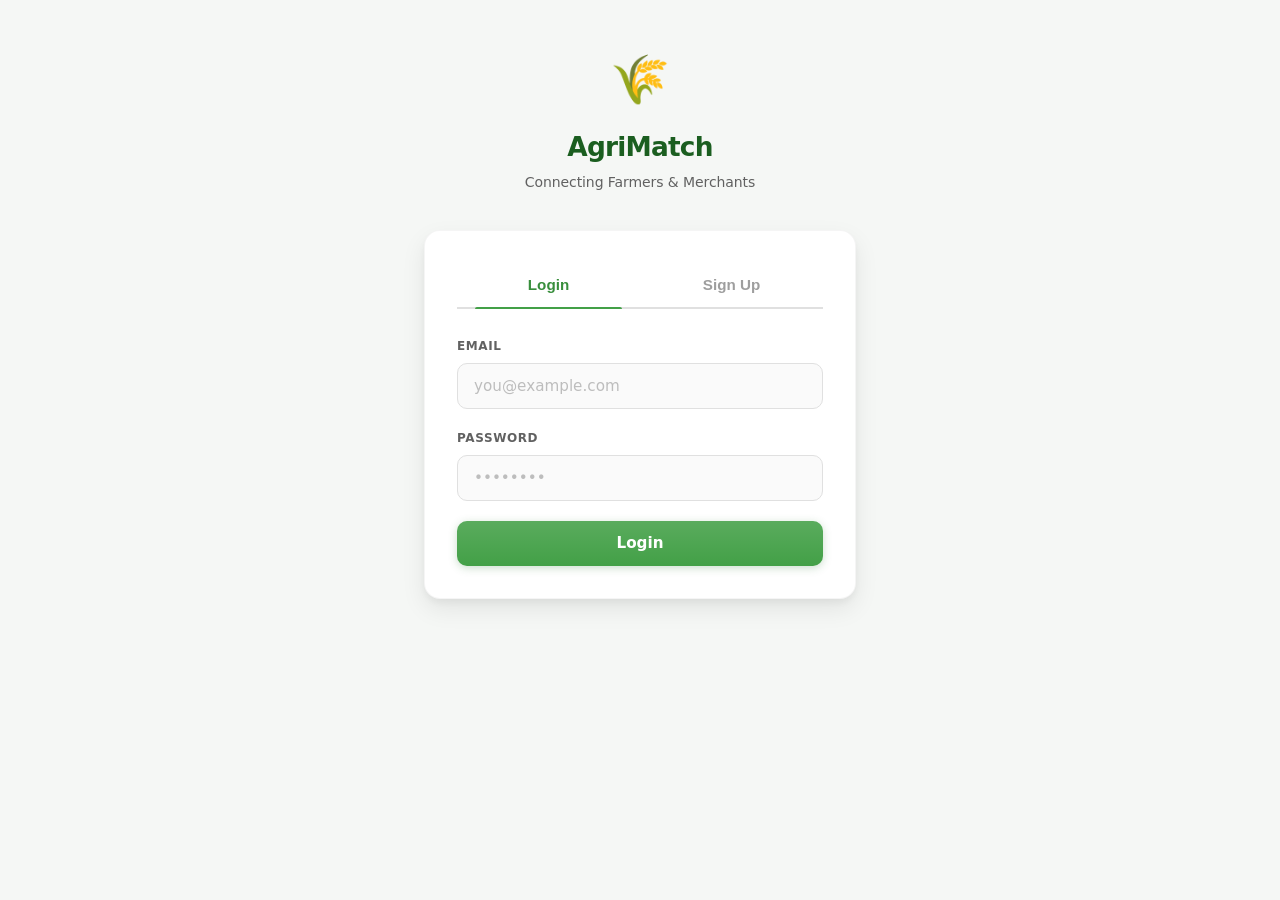
<file: frontend-legacy/index.html>
<!DOCTYPE html>
<html lang="en">
<head>
  <meta charset="UTF-8" />
  <meta name="viewport" content="width=device-width, initial-scale=1.0" />
  <title>AgriMatch — Login</title>
  <link rel="stylesheet" href="css/styles.css" />
</head>
<body>

  <div class="page-wrap">

    <!-- Brand -->
    <header class="brand">
      <div class="brand__icon">🌾</div>
      <h1 class="brand__title">AgriMatch</h1>
      <p class="brand__sub">Connecting Farmers &amp; Merchants</p>
    </header>

    <div class="card">

      <!-- Tabs -->
      <div class="tabs">
        <button class="tabs__btn tabs__btn--active" id="tab-login" type="button">Login</button>
        <button class="tabs__btn" id="tab-signup" type="button">Sign Up</button>
      </div>

      <!-- ═══ Login Form ═══ -->
      <form class="form" id="form-login" novalidate>
        <div class="fg">
          <label class="fg__label" for="login-email">Email</label>
          <input class="fg__input" type="email" id="login-email"
                 placeholder="you@example.com" autocomplete="email" required />
        </div>
        <div class="fg">
          <label class="fg__label" for="login-password">Password</label>
          <input class="fg__input" type="password" id="login-password"
                 placeholder="••••••••" autocomplete="current-password" required />
        </div>
        <div class="msg" id="msg-login"></div>
        <button class="btn btn--green btn--block" type="submit">Login</button>
      </form>

      <!-- ═══ Signup Form ═══ -->
      <form class="form form--hidden" id="form-signup" novalidate>
        <div class="fg">
          <label class="fg__label" for="signup-name">Full Name</label>
          <input class="fg__input" type="text" id="signup-name"
                 placeholder="John Doe" autocomplete="name" required />
        </div>
        <div class="fg">
          <label class="fg__label" for="signup-email">Email</label>
          <input class="fg__input" type="email" id="signup-email"
                 placeholder="you@example.com" autocomplete="email" required />
        </div>
        <div class="fg">
          <label class="fg__label" for="signup-password">Password</label>
          <input class="fg__input" type="password" id="signup-password"
                 placeholder="Min. 6 characters" autocomplete="new-password" required />
        </div>

        <!-- Role selector -->
        <div class="fg">
          <span class="fg__label">I am a…</span>
          <div class="role-sel">
            <div class="role-sel__opt">
              <input class="role-sel__radio" type="radio" name="role" id="role-farmer" value="farmer" />
              <label class="role-sel__label" for="role-farmer">
                <span class="role-sel__icon">🧑‍🌾</span> Farmer
              </label>
            </div>
            <div class="role-sel__opt">
              <input class="role-sel__radio" type="radio" name="role" id="role-merchant" value="merchant" />
              <label class="role-sel__label" for="role-merchant">
                <span class="role-sel__icon">🏪</span> Merchant
              </label>
            </div>
          </div>
        </div>

        <div class="msg" id="msg-signup"></div>
        <button class="btn btn--green btn--block" type="submit">Create Account</button>
      </form>

    </div>
  </div>

  <!-- Scripts: utils must load before auth -->
  <script src="js/utils.js"></script>
  <script src="js/auth.js"></script>
</body>
</html>
</file>
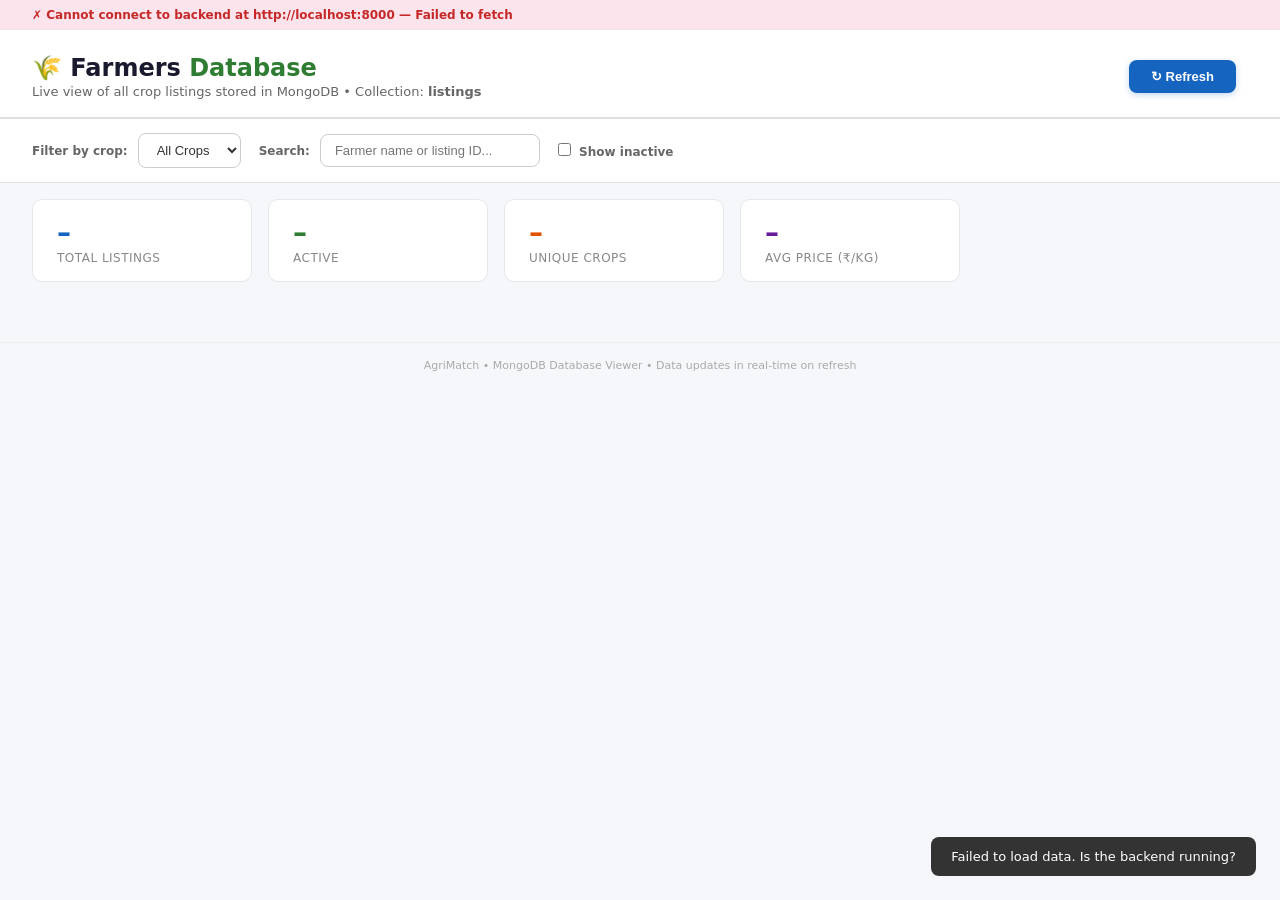
<file: backend/farmers_database.html>
<!DOCTYPE html>
<html lang="en">
<head>
<meta charset="UTF-8">
<meta name="viewport" content="width=device-width, initial-scale=1.0">
<title>Farmers Database — AgriMatch</title>
<style>
*{margin:0;padding:0;box-sizing:border-box}
body{font-family:'Segoe UI',system-ui,-apple-system,sans-serif;background:#f5f7fa;color:#333}

/* ── Header ── */
.hdr{background:#fff;padding:24px 32px 18px;border-bottom:2px solid #e0e0e0;box-shadow:0 1px 4px rgba(0,0,0,.06);display:flex;align-items:center;justify-content:space-between;flex-wrap:wrap;gap:12px}
.hdr-left h1{font-size:24px;color:#1a1a2e}
.hdr-left h1 span{color:#2e7d32}
.hdr-left p{color:#666;font-size:13px;margin-top:2px}
.hdr-right{display:flex;align-items:center;gap:12px;flex-wrap:wrap}

/* ── Controls ── */
.filter-bar{display:flex;align-items:center;gap:10px;padding:14px 32px;background:#fff;border-bottom:1px solid #e0e0e0;flex-wrap:wrap}
select,input[type="text"]{padding:8px 14px;border:1px solid #ccc;border-radius:8px;font-size:13px;color:#333;background:#fff;outline:none;transition:border .2s}
select:focus,input:focus{border-color:#1565c0}
.btn{padding:9px 22px;border:none;border-radius:8px;font-weight:700;font-size:13px;cursor:pointer;transition:all .2s;display:inline-flex;align-items:center;gap:6px}
.btn-primary{background:#1565c0;color:#fff;box-shadow:0 2px 6px rgba(21,101,192,.25)}
.btn-primary:hover{background:#1256a0}
.btn-danger{background:#c62828;color:#fff}
.btn-danger:hover{background:#a01e1e}
.btn-outline{background:#fff;color:#555;border:1px solid #ccc}
.btn-outline:hover{background:#f5f5f5;border-color:#999}

/* ── Stats ── */
.stats{display:flex;gap:16px;padding:16px 32px;flex-wrap:wrap}
.stat-card{background:#fff;border:1px solid #e5e7eb;border-radius:10px;padding:16px 24px;min-width:140px;flex:1;max-width:220px}
.stat-card .num{font-size:28px;font-weight:800;color:#1565c0}
.stat-card .lbl{font-size:12px;color:#888;margin-top:2px;text-transform:uppercase;letter-spacing:.5px}
.stat-card.green .num{color:#2e7d32}
.stat-card.orange .num{color:#e65100}
.stat-card.purple .num{color:#6a1b9a}

/* ── Table ── */
.table-wrap{padding:0 32px 32px;overflow-x:auto}
table{width:100%;border-collapse:collapse;background:#fff;border-radius:10px;overflow:hidden;box-shadow:0 1px 3px rgba(0,0,0,.06);font-size:13px}
thead{background:#f0f4f8}
th{text-align:left;padding:12px 16px;color:#555;font-weight:700;font-size:12px;text-transform:uppercase;letter-spacing:.4px;border-bottom:2px solid #e0e0e0;white-space:nowrap}
td{padding:11px 16px;border-bottom:1px solid #f0f0f0;color:#444}
tr:hover{background:#f8fbff}
tr:last-child td{border-bottom:none}

/* Row states */
tr.inactive{opacity:.5;background:#fafafa}

/* ── Badges ── */
.badge{display:inline-block;padding:3px 10px;border-radius:12px;font-size:11px;font-weight:700;letter-spacing:.3px}
.badge-crop{background:#e8f5e9;color:#2e7d32}
.badge-active{background:#e3f2fd;color:#1565c0}
.badge-inactive{background:#fce4ec;color:#c62828}

/* ── Empty state ── */
.empty{text-align:center;padding:60px 20px;color:#999}
.empty h2{font-size:20px;margin-bottom:8px;color:#666}
.empty p{font-size:14px}

/* ── Loading ── */
.loading{text-align:center;padding:60px 20px;color:#1565c0;font-size:15px}
.loading .spinner{display:inline-block;width:28px;height:28px;border:3px solid #e0e0e0;border-top-color:#1565c0;border-radius:50%;animation:spin .7s linear infinite;margin-bottom:12px}
@keyframes spin{to{transform:rotate(360deg)}}

/* ── Connection banner ── */
.conn-status{padding:8px 32px;font-size:12px;font-weight:600;display:none}
.conn-status.ok{background:#e8f5e9;color:#2e7d32;display:block}
.conn-status.err{background:#fce4ec;color:#c62828;display:block}

/* ── Footer ── */
.footer{text-align:center;padding:16px;color:#aaa;font-size:11px;border-top:1px solid #eee;margin-top:12px}

/* ── Toast ── */
.toast{position:fixed;bottom:24px;right:24px;background:#333;color:#fff;padding:12px 20px;border-radius:8px;font-size:13px;opacity:0;transition:opacity .3s;z-index:1000;pointer-events:none}
.toast.show{opacity:1}

/* ── Location cell ── */
.loc-cell{display:flex;flex-direction:column;gap:2px}
.loc-name{font-weight:600;color:#1a1a2e;font-size:12px;white-space:nowrap}
.loc-coords{font-size:10px;color:#999;font-family:'Cascadia Code','Fira Code',monospace}
.loc-loading{color:#1565c0;font-size:11px;font-style:italic}
.loc-pin{margin-right:3px}

/* ── Responsive ── */
@media(max-width:768px){
  .hdr,.filter-bar,.stats,.table-wrap{padding-left:16px;padding-right:16px}
  .stats{flex-direction:column}
  .stat-card{max-width:100%}
}
</style>
</head>
<body>

<!-- ─── Connection status ─── -->
<div class="conn-status" id="connStatus"></div>

<!-- ─── Header ─── -->
<div class="hdr">
  <div class="hdr-left">
    <h1>&#127806; Farmers <span>Database</span></h1>
    <p>Live view of all crop listings stored in MongoDB &bull; Collection: <strong>listings</strong></p>
  </div>
  <div class="hdr-right">
    <button class="btn btn-primary" onclick="fetchListings()">&#x21bb; Refresh</button>
    <span style="font-size:12px;color:#999" id="lastRefresh"></span>
  </div>
</div>

<!-- ─── Filters ─── -->
<div class="filter-bar">
  <label style="font-size:12px;color:#666;font-weight:600">Filter by crop:</label>
  <select id="cropFilter" onchange="applyFilters()">
    <option value="">All Crops</option>
  </select>
  <label style="font-size:12px;color:#666;font-weight:600;margin-left:8px">Search:</label>
  <input type="text" id="searchBox" placeholder="Farmer name or listing ID..." style="width:220px" oninput="applyFilters()">
  <label style="font-size:12px;color:#666;font-weight:600;margin-left:8px">
    <input type="checkbox" id="showInactive" onchange="fetchListings()" style="margin-right:4px"> Show inactive
  </label>
  <div style="flex:1"></div>
  <span style="font-size:12px;color:#888" id="filterCount"></span>
</div>

<!-- ─── Stats ─── -->
<div class="stats" id="statsBar">
  <div class="stat-card"><div class="num" id="statTotal">–</div><div class="lbl">Total Listings</div></div>
  <div class="stat-card green"><div class="num" id="statActive">–</div><div class="lbl">Active</div></div>
  <div class="stat-card orange"><div class="num" id="statCrops">–</div><div class="lbl">Unique Crops</div></div>
  <div class="stat-card purple"><div class="num" id="statAvgPrice">–</div><div class="lbl">Avg Price (₹/kg)</div></div>
</div>

<!-- ─── Table ─── -->
<div class="table-wrap">
  <div class="loading" id="loadingMsg">
    <div class="spinner"></div><br>Connecting to MongoDB...
  </div>
  <div class="empty" id="emptyMsg" style="display:none">
    <h2>No listings found</h2>
    <p>Upload crops from the farmer dashboard or run <code>python seed_test_data.py</code></p>
  </div>
  <table id="farmersTable" style="display:none">
    <thead>
      <tr>
        <th>#</th>
        <th>Listing ID</th>
        <th>Crop</th>
        <th>Farmer</th>
        <th>Quantity (kg)</th>
        <th>Price (₹/kg)</th>
        <th>Location</th>
        <th>Status</th>
        <th>Created At</th>
      </tr>
    </thead>
    <tbody id="tableBody"></tbody>
  </table>
</div>

<div class="footer">
  AgriMatch &bull; MongoDB Database Viewer &bull; Data updates in real-time on refresh
</div>

<div class="toast" id="toast"></div>

<script>
const API_BASE = 'http://localhost:8000';
let allListings = [];

async function fetchListings() {
  const loading = document.getElementById('loadingMsg');
  const empty = document.getElementById('emptyMsg');
  const table = document.getElementById('farmersTable');
  const conn = document.getElementById('connStatus');

  loading.style.display = 'block';
  empty.style.display = 'none';
  table.style.display = 'none';

  const activeOnly = !document.getElementById('showInactive').checked;

  try {
    const url = `${API_BASE}/api/farmer/listings?active_only=${activeOnly}`;
    const res = await fetch(url);
    if (!res.ok) throw new Error(`HTTP ${res.status}`);
    const data = await res.json();

    conn.textContent = `✓ Connected to MongoDB — ${data.count} document(s) in "listings" collection`;
    conn.className = 'conn-status ok';

    allListings = data.listings || [];
    populateCropFilter();
    applyFilters();
    updateStats();

    document.getElementById('lastRefresh').textContent = 'Last refresh: ' + new Date().toLocaleTimeString();
    loading.style.display = 'none';

  } catch (err) {
    loading.style.display = 'none';
    conn.textContent = `✗ Cannot connect to backend at ${API_BASE} — ${err.message}`;
    conn.className = 'conn-status err';
    showToast('Failed to load data. Is the backend running?');
  }
}

function populateCropFilter() {
  const select = document.getElementById('cropFilter');
  const current = select.value;
  const crops = [...new Set(allListings.map(l => l.crop))].sort();

  // Preserve the first option
  select.innerHTML = '<option value="">All Crops</option>';
  crops.forEach(c => {
    const opt = document.createElement('option');
    opt.value = c;
    opt.textContent = c;
    if (c === current) opt.selected = true;
    select.appendChild(opt);
  });
}

function applyFilters() {
  const crop = document.getElementById('cropFilter').value;
  const search = document.getElementById('searchBox').value.toLowerCase().trim();

  let filtered = allListings;
  if (crop) filtered = filtered.filter(l => l.crop === crop);
  if (search) filtered = filtered.filter(l =>
    (l.farmer_name || '').toLowerCase().includes(search) ||
    (l.listing_id || '').toLowerCase().includes(search) ||
    (l.crop || '').toLowerCase().includes(search)
  );

  renderTable(filtered);
  document.getElementById('filterCount').textContent = `Showing ${filtered.length} of ${allListings.length}`;
}

function renderTable(listings) {
  const table = document.getElementById('farmersTable');
  const empty = document.getElementById('emptyMsg');
  const tbody = document.getElementById('tableBody');

  if (listings.length === 0) {
    table.style.display = 'none';
    empty.style.display = 'block';
    return;
  }

  empty.style.display = 'none';
  table.style.display = 'table';

  tbody.innerHTML = listings.map((l, i) => {
    const isActive = l.active !== false;
    const statusBadge = isActive
      ? '<span class="badge badge-active">Active</span>'
      : '<span class="badge badge-inactive">Inactive</span>';
    const rowClass = isActive ? '' : ' class="inactive"';
    const created = l.created_at ? new Date(l.created_at).toLocaleString() : '—';
    const name = l.farmer_name || '<em style="color:#aaa">Not provided</em>';
    const shortId = (l.listing_id || '—').substring(0, 8) + '…';

    const lat = l.location?.latitude;
    const lon = l.location?.longitude;
    const coordStr = (lat != null && lon != null) ? `${lat.toFixed(4)}, ${lon.toFixed(4)}` : '—';
    const locId = `loc-${l.listing_id}`;

    // Check if we already have a cached place name
    let locHtml;
    if (lat != null && lon != null && _geoCache[cacheKey(lat, lon)]) {
      const pn = _geoCache[cacheKey(lat, lon)];
      locHtml = `<div class="loc-cell"><span class="loc-name"><span class="loc-pin">📍</span>${pn}</span><span class="loc-coords">${coordStr}</span></div>`;
    } else {
      locHtml = `<div class="loc-cell"><span class="loc-loading">resolving…</span><span class="loc-coords">${coordStr}</span></div>`;
    }

    return `<tr${rowClass}>
      <td style="color:#aaa;font-weight:600">${i + 1}</td>
      <td style="font-family:'Cascadia Code','Fira Code',monospace;font-size:11px;color:#1565c0" title="${l.listing_id}">${shortId}</td>
      <td><span class="badge badge-crop">${l.crop}</span></td>
      <td>${name}</td>
      <td style="font-weight:600">${formatNum(l.quantity)}</td>
      <td style="font-weight:600;color:#2e7d32">₹${formatNum(l.price)}</td>
      <td id="${locId}">${locHtml}</td>
      <td>${statusBadge}</td>
      <td style="font-size:11px;color:#888">${created}</td>
    </tr>`;
  }).join('');

  // Kick off reverse geocoding for visible listings
  queueReverseGeocode(listings);
}

function updateStats() {
  const active = allListings.filter(l => l.active !== false);
  const crops = new Set(allListings.map(l => l.crop));
  const avgPrice = allListings.length > 0
    ? (allListings.reduce((s, l) => s + (l.price || 0), 0) / allListings.length).toFixed(1)
    : '—';

  document.getElementById('statTotal').textContent = allListings.length;
  document.getElementById('statActive').textContent = active.length;
  document.getElementById('statCrops').textContent = crops.size;
  document.getElementById('statAvgPrice').textContent = avgPrice === '—' ? '—' : '₹' + avgPrice;
}

function formatNum(n) {
  if (n == null) return '—';
  return Number(n).toLocaleString('en-IN');
}

function showToast(msg) {
  const t = document.getElementById('toast');
  t.textContent = msg;
  t.classList.add('show');
  setTimeout(() => t.classList.remove('show'), 3500);
}

/* ═══════════════════════════════════════════════════════════════════
   Reverse Geocoding — Nominatim (OpenStreetMap)
   Caches results by rounded coords so nearby points share one lookup.
   Rate-limited to 1 request/second per Nominatim usage policy.
   ═══════════════════════════════════════════════════════════════════ */

const _geoCache = {};          // "lat,lon" → place name
let _geoQueue = [];            // { lat, lon, ids[] }
let _geoRunning = false;

function cacheKey(lat, lon) {
  // Round to ~1 km precision for cache grouping
  return `${lat.toFixed(2)},${lon.toFixed(2)}`;
}

function queueReverseGeocode(listings) {
  // Group by rounded coordinates to minimize API calls
  const groups = {};
  for (const l of listings) {
    const lat = l.location?.latitude;
    const lon = l.location?.longitude;
    if (lat == null || lon == null) continue;
    const key = cacheKey(lat, lon);

    // Already cached → apply immediately
    if (_geoCache[key]) {
      setLocationCell(l.listing_id, _geoCache[key], lat, lon);
      continue;
    }

    if (!groups[key]) groups[key] = { lat, lon, ids: [] };
    groups[key].ids.push(l.listing_id);
  }

  // Queue uncached groups
  for (const key in groups) {
    _geoQueue.push(groups[key]);
  }

  if (!_geoRunning) processGeoQueue();
}

async function processGeoQueue() {
  _geoRunning = true;
  while (_geoQueue.length > 0) {
    const item = _geoQueue.shift();
    const key = cacheKey(item.lat, item.lon);

    // Double-check cache (may have been filled by prior iteration)
    if (_geoCache[key]) {
      for (const id of item.ids) setLocationCell(id, _geoCache[key], item.lat, item.lon);
      continue;
    }

    try {
      const url = `https://nominatim.openstreetmap.org/reverse?lat=${item.lat}&lon=${item.lon}&format=json&zoom=10&addressdetails=1`;
      const res = await fetch(url, { headers: { 'Accept-Language': 'en' } });
      if (res.ok) {
        const data = await res.json();
        const addr = data.address || {};
        // Build a readable name: village/town/city + district/state
        const parts = [
          addr.village || addr.town || addr.city || addr.county || '',
          addr.state_district || addr.district || '',
          addr.state || ''
        ].filter(Boolean);
        // Deduplicate consecutive identical parts
        const deduped = parts.filter((p, i) => i === 0 || p !== parts[i - 1]);
        const placeName = deduped.slice(0, 3).join(', ') || data.display_name?.split(',').slice(0, 2).join(', ') || 'Unknown';
        _geoCache[key] = placeName;
        for (const id of item.ids) setLocationCell(id, placeName, item.lat, item.lon);
      }
    } catch (e) {
      // On error, just leave coordinates showing
      console.warn('Geocode failed for', item.lat, item.lon, e);
      for (const id of item.ids) {
        setLocationCell(id, null, item.lat, item.lon);
      }
    }

    // Rate limit: 1 request per second
    await new Promise(r => setTimeout(r, 1100));
  }
  _geoRunning = false;
}

function setLocationCell(listingId, placeName, lat, lon) {
  const cell = document.getElementById(`loc-${listingId}`);
  if (!cell) return;
  const coordStr = `${lat.toFixed(4)}, ${lon.toFixed(4)}`;
  if (placeName) {
    cell.innerHTML = `<div class="loc-cell">
      <span class="loc-name"><span class="loc-pin">📍</span>${placeName}</span>
      <span class="loc-coords">${coordStr}</span>
    </div>`;
  } else {
    cell.innerHTML = `<div class="loc-cell">
      <span class="loc-coords">${coordStr}</span>
    </div>`;
  }
}

// Auto-refresh every 30 seconds
let autoTimer = setInterval(fetchListings, 30000);

// Initial load
fetchListings();
</script>
</body>
</html>
</file>
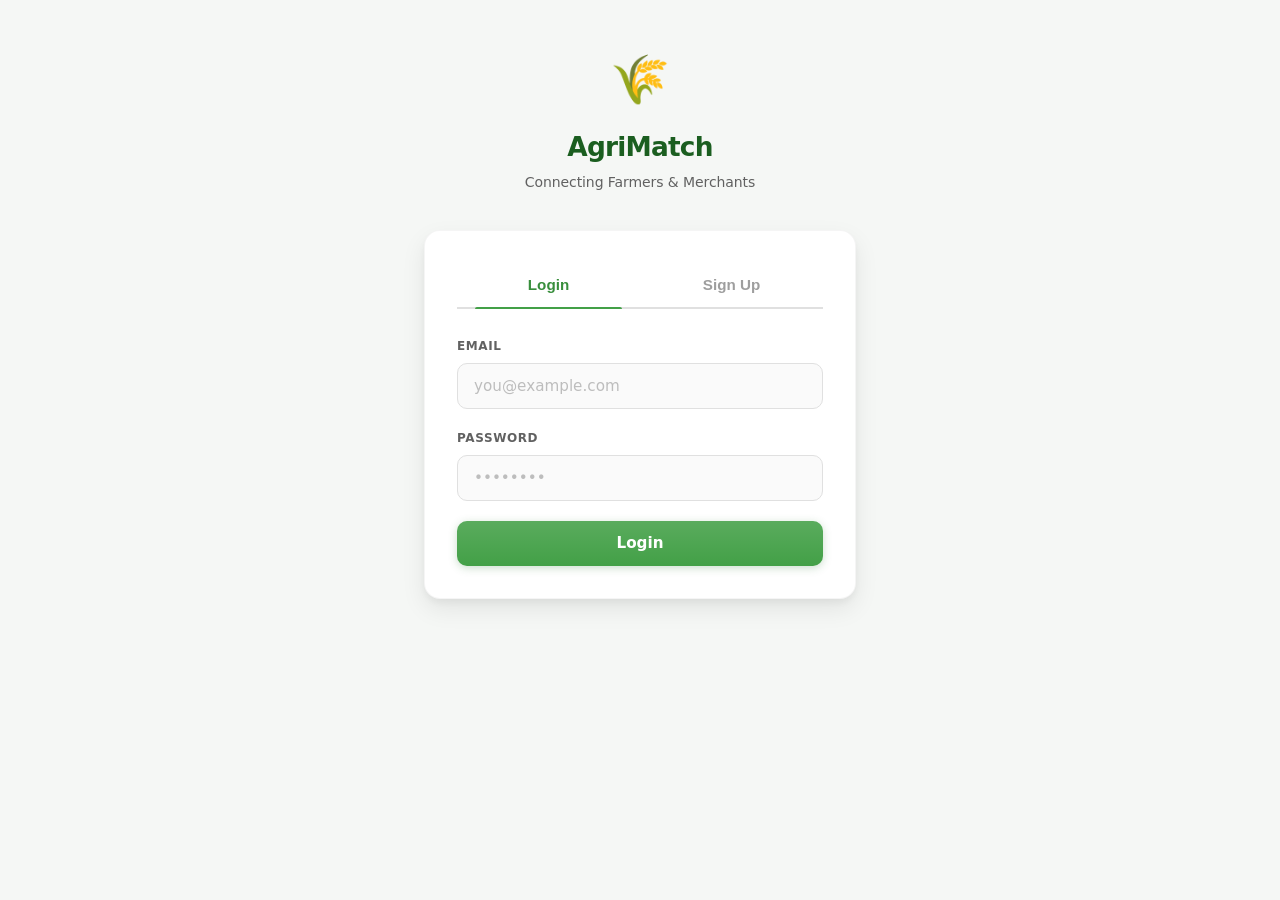
<file: frontend-legacy/find-farmers.html>
<!DOCTYPE html>
<html lang="en">
<head>
  <meta charset="UTF-8" />
  <meta name="viewport" content="width=device-width, initial-scale=1.0" />
  <title>AgriMatch — Find Farmers</title>
  <link rel="stylesheet" href="css/styles.css" />
</head>
<body>

  <!-- Navbar -->
  <nav class="nav">
    <a class="nav__brand" href="merchant-dashboard.html">🌾 AgriMatch</a>
    <div class="nav__right">
      <a class="nav__link" href="merchant-dashboard.html">Dashboard</a>
      <button class="nav__logout" id="btn-logout" type="button">Logout</button>
    </div>
  </nav>

  <div class="page-wrap page-wrap--l">

    <a class="back" href="merchant-dashboard.html">← Back to Dashboard</a>

    <h1 class="card__header" style="text-align:left;margin-bottom:1.25rem;font-size:1.35rem">Find Farmers Near You</h1>

    <div class="search-layout">

      <!-- ═══ Left: Search Panel ═══ -->
      <aside class="search-panel">
        <h2 class="search-panel__title">🔍 Search Farmers</h2>

        <!-- Delivery location -->
        <div class="fg">
          <span class="fg__label">Delivery Location</span>
          <div class="loc-status loc-status--fetching" id="loc-status">
            <span class="spinner"></span> Fetching location…
          </div>
        </div>

        <form class="form mt-2" id="search-form" novalidate>

          <!-- Crop -->
          <div class="fg">
            <label class="fg__label" for="s-crop">Crop</label>
            <select class="fg__select" id="s-crop" required>
              <option value="" disabled selected>Select a crop</option>
              <option value="Tomato">Tomato</option>
              <option value="Onion">Onion</option>
              <option value="Potato">Potato</option>
            </select>
          </div>

          <!-- Quantity -->
          <div class="fg">
            <label class="fg__label" for="s-quantity">Required Quantity (kg)</label>
            <input class="fg__input" type="number" id="s-quantity"
                   placeholder="e.g. 500" min="1" step="1" required />
          </div>

          <!-- Max price -->
          <div class="fg">
            <label class="fg__label" for="s-max-price">Max Price per kg (₹)</label>
            <input class="fg__input" type="number" id="s-max-price"
                   placeholder="e.g. 30" min="0.01" step="0.01" required />
          </div>

          <!-- Distance radius slider -->
          <div class="fg">
            <label class="fg__label">Distance Radius</label>
            <div class="range-wrap">
              <div class="range-wrap__row">
                <input class="range-wrap__input" type="range" id="s-radius"
                       min="10" max="500" step="10" value="100" />
                <span class="range-wrap__val" id="s-radius-val">100 km</span>
              </div>
            </div>
          </div>

          <!-- Sort -->
          <div class="fg">
            <label class="fg__label" for="s-sort">Sort By</label>
            <select class="fg__select" id="s-sort">
              <option value="price">Price (Low → High)</option>
              <option value="distance">Distance (Nearest)</option>
              <option value="quantity">Quantity (Most)</option>
            </select>
          </div>

          <div class="msg" id="search-msg"></div>

          <button class="btn btn--blue btn--block" id="btn-search" type="submit" disabled>
            Search Farmers
          </button>
        </form>
      </aside>

      <!-- ═══ Right: Results Area ═══ -->
      <main class="results-area" id="results-area">
        <div class="empty">
          <span class="empty__icon">🌾</span>
          <p class="empty__title">Ready to search</p>
          <p class="empty__desc">Set your delivery location and filters to find nearby farmers with the best prices.</p>
        </div>
      </main>

    </div>
  </div>

  <!-- Scripts -->
  <script src="js/utils.js"></script>
  <script src="js/location.js"></script>
  <script src="js/search.js"></script>
</body>
</html>
</file>
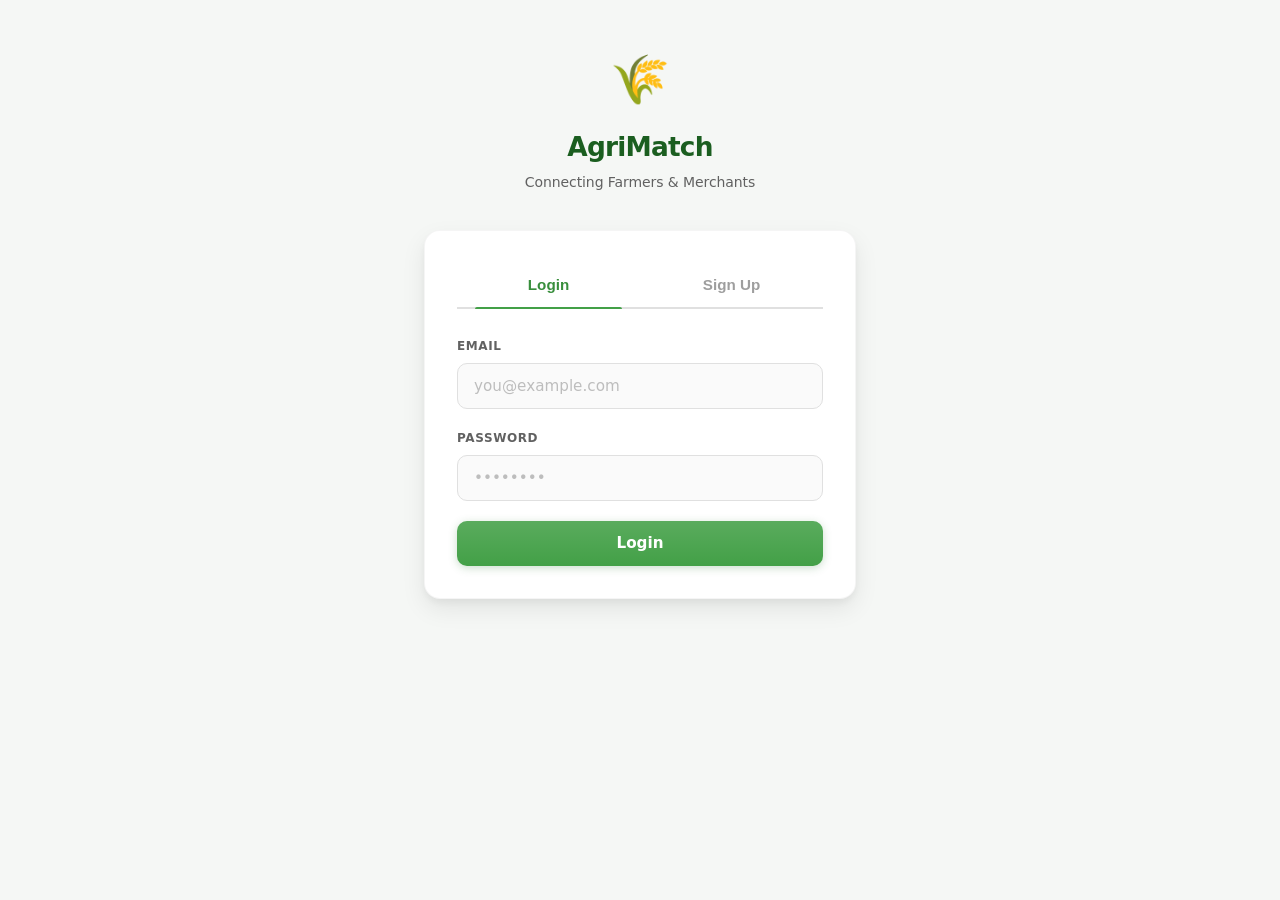
<file: frontend-legacy/upload-crop.html>
<!DOCTYPE html>
<html lang="en">
<head>
  <meta charset="UTF-8" />
  <meta name="viewport" content="width=device-width, initial-scale=1.0" />
  <title>AgriMatch — Upload Crop</title>
  <link rel="stylesheet" href="css/styles.css" />
</head>
<body>

  <!-- Navbar -->
  <nav class="nav">
    <a class="nav__brand" href="farmer-dashboard.html">🌾 AgriMatch</a>
    <div class="nav__right">
      <a class="nav__link" href="farmer-dashboard.html">Dashboard</a>
      <button class="nav__logout" id="btn-logout" type="button">Logout</button>
    </div>
  </nav>

  <div class="page-wrap">

    <a class="back" href="farmer-dashboard.html">← Back to Dashboard</a>

    <div class="card">
      <h2 class="card__header">Upload Crop Listing</h2>

      <!-- GPS status -->
      <div class="loc-status loc-status--fetching" id="loc-status">
        <span class="spinner"></span> Fetching location…
      </div>

      <!-- Manual address fallback (hidden by default) -->
      <div class="manual-addr" id="manual-addr">
        <div class="fg">
          <label class="fg__label" for="manual-input">Enter your address manually</label>
          <input class="fg__input" type="text" id="manual-input"
                 placeholder="e.g. Nashik, Maharashtra" />
        </div>
      </div>

      <form class="form mt-2" id="upload-form" novalidate>
        <div class="fg">
          <label class="fg__label" for="crop">Crop</label>
          <select class="fg__select" id="crop" required>
            <option value="" disabled selected>Select a crop</option>
            <option value="Tomato">Tomato</option>
            <option value="Onion">Onion</option>
            <option value="Potato">Potato</option>
          </select>
        </div>

        <div class="fg">
          <label class="fg__label" for="quantity">Quantity (kg)</label>
          <input class="fg__input" type="number" id="quantity"
                 placeholder="e.g. 500" min="1" step="1" required />
        </div>

        <div class="fg">
          <label class="fg__label" for="price">Price per kg (₹)</label>
          <input class="fg__input" type="number" id="price"
                 placeholder="e.g. 25" min="0.01" step="0.01" required />
        </div>

        <div class="msg" id="upload-msg"></div>

        <button class="btn btn--orange btn--block" id="btn-upload" type="submit" disabled>
          Upload Listing
        </button>
      </form>
    </div>

  </div>

  <!-- Scripts: load order matters -->
  <script src="js/utils.js"></script>
  <script src="js/location.js"></script>
  <script src="js/farmer.js"></script>
  <script>
    document.addEventListener('DOMContentLoaded', () => {
      const session = Utils.requireAuth();
      if (!session) return;
      Utils.$('#btn-logout').addEventListener('click', Utils.logout);
    });
  </script>
</body>
</html>
</file>
<file: frontend-legacy/css/styles.css>
/* ============================================================
   AgriMatch — Global Stylesheet
   ============================================================ */

/* ── Reset & Custom Properties ── */
*, *::before, *::after { margin: 0; padding: 0; box-sizing: border-box; }

:root {
  /* Palette */
  --green-50:  #e8f5e9;
  --green-100: #c8e6c9;
  --green-500: #4caf50;
  --green-600: #43a047;
  --green-700: #388e3c;
  --green-800: #2e7d32;
  --green-900: #1b5e20;

  --orange-50:  #fff3e0;
  --orange-500: #ff9800;
  --orange-600: #fb8c00;
  --orange-700: #f57c00;

  --blue-50:  #e3f2fd;
  --blue-500: #2196f3;
  --blue-600: #1e88e5;
  --blue-700: #1565c0;

  --red-50:  #fbe9e7;
  --red-500: #ef5350;
  --red-700: #d32f2f;

  --gray-50:  #fafafa;
  --gray-100: #f5f5f5;
  --gray-200: #eeeeee;
  --gray-300: #e0e0e0;
  --gray-400: #bdbdbd;
  --gray-500: #9e9e9e;
  --gray-600: #757575;
  --gray-700: #616161;
  --gray-800: #424242;
  --gray-900: #212121;

  --bg:      #f5f7f5;
  --surface: #ffffff;
  --text:    var(--gray-900);
  --text-2:  var(--gray-700);
  --text-3:  var(--gray-500);
  --border:  var(--gray-300);

  --radius-sm: 6px;
  --radius:    10px;
  --radius-lg: 16px;

  --shadow-xs: 0 1px 2px rgba(0,0,0,.05);
  --shadow-sm: 0 1px 3px rgba(0,0,0,.06), 0 2px 8px rgba(0,0,0,.04);
  --shadow-md: 0 4px 6px rgba(0,0,0,.04), 0 10px 24px rgba(0,0,0,.08);
  --shadow-lg: 0 8px 16px rgba(0,0,0,.06), 0 20px 40px rgba(0,0,0,.1);

  --ease:       .2s cubic-bezier(.4,0,.2,1);
  --ease-out:   .3s cubic-bezier(.25,.46,.45,.94);
  --ease-spring: .4s cubic-bezier(.34,1.56,.64,1);

  --font-base: 'Segoe UI', system-ui, -apple-system, 'Helvetica Neue', Arial, sans-serif;
  --font-mono: 'Cascadia Code', 'Fira Code', 'Consolas', monospace;
}

html {
  font-size: 16px;
  scroll-behavior: smooth;
  -webkit-font-smoothing: antialiased;
  -moz-osx-font-smoothing: grayscale;
}

body {
  font-family: var(--font-base);
  background: var(--bg);
  color: var(--text);
  line-height: 1.65;
  letter-spacing: -.005em;
  min-height: 100vh;
  display: flex;
  flex-direction: column;
  align-items: center;
  animation: pageLoad .5s ease both;
}

@keyframes pageLoad {
  from { opacity: 0; }
  to   { opacity: 1; }
}

a {
  color: inherit;
  text-decoration: none;
  transition: color var(--ease);
}

/* Focus ring for accessibility */
:focus-visible {
  outline: 2px solid var(--green-500);
  outline-offset: 2px;
}

::selection {
  background: var(--green-100);
  color: var(--green-900);
}

/* ── Layout wrappers ── */
.page-wrap {
  width: 100%;
  max-width: 480px;
  padding: 2.5rem 1.5rem;
  flex: 1;
  animation: slideUp .45s var(--ease-out) both;
  animation-delay: .1s;
}
.page-wrap--m { max-width: 640px; }
.page-wrap--l { max-width: 1180px; width: 100%; }

@keyframes slideUp {
  from { opacity: 0; transform: translateY(16px); }
  to   { opacity: 1; transform: none; }
}

/* ── Navbar ── */
.nav {
  width: 100%;
  background: rgba(255,255,255,.88);
  backdrop-filter: blur(12px);
  -webkit-backdrop-filter: blur(12px);
  box-shadow: 0 1px 0 rgba(0,0,0,.06), var(--shadow-xs);
  padding: .75rem 1.5rem;
  display: flex;
  align-items: center;
  justify-content: space-between;
  position: sticky;
  top: 0;
  z-index: 100;
  transition: box-shadow var(--ease);
}
.nav__brand {
  font-weight: 700;
  font-size: 1.15rem;
  color: var(--green-900);
  letter-spacing: -.01em;
  transition: opacity var(--ease);
}
.nav__brand:hover { opacity: .8; }
.nav__right { display: flex; align-items: center; gap: .75rem; }
.nav__link {
  font-size: .8125rem;
  color: var(--text-2);
  font-weight: 500;
  transition: color var(--ease);
}
.nav__link:hover { color: var(--green-600); }
.nav__logout {
  font-size: .8125rem;
  padding: .4rem .9rem;
  background: transparent;
  border: 1.5px solid var(--red-500);
  color: var(--red-700);
  border-radius: var(--radius-sm);
  cursor: pointer;
  font-weight: 600;
  font-family: inherit;
  transition: background var(--ease), color var(--ease), border-color var(--ease), transform .1s ease;
}
.nav__logout:hover {
  background: var(--red-700);
  border-color: var(--red-700);
  color: #fff;
}
.nav__logout:active { transform: scale(.96); }

/* ── Brand header (auth page) ── */
.brand {
  text-align: center;
  margin-bottom: 2.25rem;
  animation: fadeIn .5s ease both;
}
.brand__icon {
  font-size: 3rem;
  margin-bottom: .35rem;
  display: inline-block;
  animation: brandBounce .6s var(--ease-spring) both;
  animation-delay: .2s;
}
@keyframes brandBounce {
  from { opacity: 0; transform: scale(.5) translateY(-10px); }
  to   { opacity: 1; transform: none; }
}
.brand__title {
  font-size: 1.65rem;
  font-weight: 800;
  color: var(--green-900);
  letter-spacing: -.03em;
}
.brand__sub {
  font-size: .875rem;
  color: var(--text-2);
  margin-top: .15rem;
}

/* ── Card ── */
.card {
  background: var(--surface);
  border-radius: var(--radius-lg);
  box-shadow: var(--shadow-md);
  padding: 2rem;
  border: 1px solid rgba(0,0,0,.04);
  transition: box-shadow var(--ease-out);
}
.card:hover {
  box-shadow: var(--shadow-lg);
}
.card__header {
  font-size: 1.3rem;
  font-weight: 700;
  margin-bottom: 1.75rem;
  color: var(--green-900);
  text-align: center;
  letter-spacing: -.015em;
}

/* ── Tabs ── */
.tabs {
  display: flex;
  border-bottom: 2px solid var(--border);
  margin-bottom: 1.75rem;
}
.tabs__btn {
  flex: 1;
  padding: .85rem .5rem;
  border: none;
  background: transparent;
  font-size: .95rem;
  font-weight: 600;
  color: var(--text-3);
  cursor: pointer;
  position: relative;
  transition: color var(--ease), background var(--ease);
}
.tabs__btn:hover {
  color: var(--green-600);
  background: var(--green-50);
}
.tabs__btn::after {
  content: '';
  position: absolute;
  left: 10%; bottom: -2px;
  width: 80%; height: 2.5px;
  background: var(--green-600);
  border-radius: 2px 2px 0 0;
  transform: scaleX(0);
  transition: transform .3s var(--ease-spring);
}
.tabs__btn--active        { color: var(--green-700); }
.tabs__btn--active::after { transform: scaleX(1); }

/* ── Forms ── */
.form        { display: flex; flex-direction: column; gap: 1.25rem; }
.form--hidden{ display: none; }
.fg          { display: flex; flex-direction: column; gap: .4rem; }
.fg__label {
  font-size: .75rem;
  font-weight: 600;
  color: var(--text-2);
  text-transform: uppercase;
  letter-spacing: .05em;
}
.fg__input, .fg__select {
  padding: .8rem 1rem;
  border: 1.5px solid var(--border);
  border-radius: var(--radius);
  font-size: .95rem;
  font-family: inherit;
  color: var(--text);
  background: var(--gray-50);
  transition: border-color var(--ease), box-shadow var(--ease), background var(--ease);
  outline: none;
  width: 100%;
}
.fg__input:hover, .fg__select:hover {
  border-color: var(--gray-400);
}
.fg__input:focus, .fg__select:focus {
  border-color: var(--green-600);
  background: var(--surface);
  box-shadow: 0 0 0 3.5px rgba(67,160,71,.12);
}
.fg__input::placeholder { color: var(--gray-400); }
.fg__select { cursor: pointer; }

/* ── Range slider ── */
.range-wrap { display: flex; flex-direction: column; gap: .4rem; }
.range-wrap__row { display: flex; align-items: center; gap: .75rem; }
.range-wrap__input {
  flex: 1;
  -webkit-appearance: none;
  appearance: none;
  height: 6px;
  border-radius: 3px;
  background: var(--gray-300);
  outline: none;
}
.range-wrap__input::-webkit-slider-thumb {
  -webkit-appearance: none;
  width: 20px; height: 20px;
  border-radius: 50%;
  background: var(--green-600);
  cursor: pointer;
  box-shadow: var(--shadow-sm);
  transition: transform .15s ease, box-shadow .15s ease;
  border: 2px solid var(--surface);
}
.range-wrap__input::-webkit-slider-thumb:hover {
  transform: scale(1.15);
  box-shadow: var(--shadow-md);
}
.range-wrap__input::-moz-range-thumb {
  width: 20px; height: 20px;
  border-radius: 50%;
  background: var(--green-600);
  cursor: pointer;
  border: 2px solid var(--surface);
}
.range-wrap__val {
  min-width: 52px;
  text-align: right;
  font-weight: 600;
  font-size: .875rem;
  color: var(--text-2);
}

/* ── Role selector ── */
.role-sel { display: flex; gap: .75rem; }
.role-sel__opt { flex: 1; }
.role-sel__radio { display: none; }
.role-sel__label {
  display: flex;
  flex-direction: column;
  align-items: center;
  gap: .5rem;
  padding: 1.15rem .75rem;
  border: 2px solid var(--border);
  border-radius: var(--radius);
  cursor: pointer;
  transition: border-color var(--ease), background var(--ease), transform .15s ease, box-shadow var(--ease);
  font-size: .875rem;
  font-weight: 500;
  text-align: center;
}
.role-sel__label:hover {
  border-color: var(--green-500);
  transform: translateY(-2px);
  box-shadow: var(--shadow-sm);
}
.role-sel__radio:checked + .role-sel__label {
  border-color: var(--green-600);
  background: var(--green-50);
  box-shadow: 0 0 0 3px rgba(67,160,71,.1);
}
.role-sel__icon { font-size: 1.75rem; }

/* ── Buttons ── */
.btn {
  display: inline-flex;
  align-items: center;
  justify-content: center;
  gap: .5rem;
  padding: .85rem 1.6rem;
  border: none;
  border-radius: var(--radius);
  font-size: .95rem;
  font-weight: 600;
  font-family: inherit;
  cursor: pointer;
  position: relative;
  overflow: hidden;
  transition: background var(--ease), opacity var(--ease), transform .15s ease, box-shadow var(--ease);
}
.btn::after {
  content: '';
  position: absolute;
  inset: 0;
  background: linear-gradient(180deg, rgba(255,255,255,.12) 0%, transparent 100%);
  pointer-events: none;
}
.btn:active:not(:disabled) { transform: scale(.97); }
.btn--green {
  background: var(--green-600);
  color: #fff;
  box-shadow: 0 2px 8px rgba(46,125,50,.25);
}
.btn--green:hover:not(:disabled) {
  background: var(--green-700);
  box-shadow: 0 4px 14px rgba(46,125,50,.35);
  transform: translateY(-1px);
}
.btn--orange {
  background: var(--orange-500);
  color: #fff;
  box-shadow: 0 2px 8px rgba(255,152,0,.25);
}
.btn--orange:hover:not(:disabled) {
  background: var(--orange-600);
  box-shadow: 0 4px 14px rgba(255,152,0,.35);
  transform: translateY(-1px);
}
.btn--blue {
  background: var(--blue-500);
  color: #fff;
  box-shadow: 0 2px 8px rgba(33,150,243,.25);
}
.btn--blue:hover:not(:disabled) {
  background: var(--blue-600);
  box-shadow: 0 4px 14px rgba(33,150,243,.35);
  transform: translateY(-1px);
}
.btn--outline {
  background: transparent;
  border: 1.5px solid var(--green-600);
  color: var(--green-700);
  box-shadow: none;
}
.btn--outline::after { display: none; }
.btn--outline:hover:not(:disabled) {
  background: var(--green-50);
  border-color: var(--green-700);
}
.btn--block { width: 100%; }
.btn--sm { font-size: .8125rem; padding: .5rem 1.1rem; border-radius: var(--radius-sm); }
.btn:disabled {
  opacity: .45;
  cursor: not-allowed;
  box-shadow: none;
}

/* ── Status messages ── */
.msg {
  padding: .8rem 1.1rem;
  border-radius: var(--radius);
  font-size: .875rem;
  font-weight: 500;
  display: none;
  align-items: center;
  gap: .5rem;
  animation: msgSlide .3s var(--ease-out) both;
}
@keyframes msgSlide {
  from { opacity: 0; transform: translateY(-6px); }
  to   { opacity: 1; transform: none; }
}
.msg--show    { display: flex; }
.msg--info    { background: var(--blue-50);  color: var(--blue-700);  border-left: 3px solid var(--blue-500); }
.msg--success { background: var(--green-50); color: var(--green-800); border-left: 3px solid var(--green-600); }
.msg--error   { background: var(--red-50);   color: var(--red-700);   border-left: 3px solid var(--red-500); }

/* ── Location indicator ── */
.loc-status {
  display: flex;
  align-items: center;
  gap: .75rem;
  padding: 1rem 1.15rem;
  border: 1.5px dashed var(--border);
  border-radius: var(--radius);
  font-size: .875rem;
  color: var(--text-2);
  transition: border-color .35s ease, background .35s ease, color .35s ease;
}
.loc-status--fetching { border-color: var(--blue-500); background: var(--blue-50); color: var(--blue-700); }
.loc-status--success  { border-color: var(--green-700); background: var(--green-50); color: var(--green-800); }
.loc-status--error    { border-color: var(--red-700); background: var(--red-50); color: var(--red-700); }
.loc-status__change {
  margin-left: auto;
  font-size: .8rem;
  color: var(--blue-600);
  cursor: pointer;
  font-weight: 600;
  background: none;
  border: none;
  font-family: inherit;
  text-decoration: underline;
}
.loc-status__change:hover { color: var(--blue-700); }

/* spinner */
.spinner {
  width: 18px; height: 18px;
  border: 2.5px solid var(--gray-200);
  border-top-color: var(--blue-600);
  border-radius: 50%;
  animation: spin .65s linear infinite;
  flex-shrink: 0;
}
.spinner--sm { width: 14px; height: 14px; border-width: 2px; }
.spinner--green { border-color: var(--green-100); border-top-color: var(--green-700); }

@keyframes spin { to { transform: rotate(360deg); } }

/* large centered spinner */
.loader-center {
  display: flex;
  flex-direction: column;
  align-items: center;
  gap: 1rem;
  padding: 3.5rem 1rem;
  color: var(--text-2);
  font-size: .9rem;
  animation: fadeIn .3s ease both;
}
.loader-center .spinner {
  width: 36px; height: 36px;
  border-width: 3px;
}

/* ── Welcome banner ── */
.banner {
  background: linear-gradient(135deg, var(--green-600) 0%, var(--green-800) 50%, var(--green-900) 100%);
  color: #fff;
  padding: 1.75rem 1.5rem;
  border-radius: var(--radius-lg);
  margin-bottom: 1.75rem;
  box-shadow: 0 4px 16px rgba(27,94,32,.2);
  position: relative;
  overflow: hidden;
}
.banner::before {
  content: '';
  position: absolute;
  top: -30%; right: -15%;
  width: 180px; height: 180px;
  background: rgba(255,255,255,.06);
  border-radius: 50%;
  pointer-events: none;
}
.banner__greeting {
  font-size: 1.2rem;
  font-weight: 700;
  letter-spacing: -.01em;
}
.banner__hint {
  font-size: .8125rem;
  opacity: .82;
  margin-top: .35rem;
  line-height: 1.5;
}

/* Merchant banner variant */
.banner--merchant {
  background: linear-gradient(135deg, var(--blue-500) 0%, var(--blue-600) 50%, var(--blue-700) 100%);
  box-shadow: 0 4px 16px rgba(21,101,192,.2);
}

/* ── Dashboard grid ── */
.dash-grid {
  display: grid;
  grid-template-columns: 1fr 1fr;
  gap: 1rem;
  margin-top: 1rem;
}
.dash-card {
  display: flex;
  flex-direction: column;
  align-items: center;
  justify-content: center;
  gap: .85rem;
  padding: 2rem 1rem;
  background: var(--surface);
  border: 2px solid var(--gray-200);
  border-radius: var(--radius-lg);
  cursor: pointer;
  transition: border-color var(--ease), box-shadow .3s ease, transform .3s var(--ease-spring);
  min-height: 140px;
}
.dash-card:hover {
  border-color: var(--green-500);
  box-shadow: 0 8px 24px rgba(67,160,71,.12);
  transform: translateY(-4px);
}
.dash-card:active {
  transform: translateY(-1px);
}
.dash-card__icon {
  font-size: 2.5rem;
  transition: transform .3s var(--ease-spring);
}
.dash-card:hover .dash-card__icon {
  transform: scale(1.12);
}
.dash-card__label {
  font-size: .95rem;
  font-weight: 600;
  color: var(--text);
}

/* ── Back link ── */
.back {
  display: inline-flex;
  align-items: center;
  gap: .4rem;
  font-size: .875rem;
  color: var(--text-2);
  margin-bottom: 1.25rem;
  font-weight: 500;
  transition: color var(--ease), gap var(--ease);
}
.back:hover {
  color: var(--green-600);
  gap: .6rem;
}

/* ── Search layout (find-farmers) ── */
.search-layout {
  display: grid;
  grid-template-columns: 340px 1fr;
  gap: 1.75rem;
  align-items: start;
  width: 100%;
}
.search-panel {
  background: var(--surface);
  border-radius: var(--radius-lg);
  box-shadow: var(--shadow-md);
  padding: 1.75rem;
  position: sticky;
  top: 74px;
  border: 1px solid rgba(0,0,0,.04);
  max-height: calc(100vh - 90px);
  overflow-y: auto;
  scrollbar-width: thin;
  scrollbar-color: var(--gray-300) transparent;
}
.search-panel::-webkit-scrollbar { width: 5px; }
.search-panel::-webkit-scrollbar-thumb {
  background: var(--gray-300);
  border-radius: 4px;
}
.search-panel__title {
  font-size: 1.05rem;
  font-weight: 700;
  margin-bottom: 1.25rem;
  color: var(--green-900);
  display: flex;
  align-items: center;
  gap: .4rem;
}

.results-area {
  min-height: 400px;
  min-width: 0;            /* prevent grid blowout */
}

/* ── Results grid: cards + map ── */
.results-split {
  display: grid;
  grid-template-columns: 1fr 1fr;
  gap: 1.25rem;
  align-items: start;
}
.results-list {
  display: flex;
  flex-direction: column;
  gap: 1rem;
  min-width: 0;            /* prevent card overflow */
}

/* ── Farmer result card ── */
.f-card {
  background: var(--surface);
  border-radius: var(--radius-lg);
  box-shadow: var(--shadow-sm);
  padding: 1.35rem;
  border: 1.5px solid var(--gray-200);
  transition: border-color .2s ease, box-shadow .3s ease, transform .3s var(--ease-spring);
  cursor: pointer;
  position: relative;
}
.f-card:hover {
  border-color: var(--green-500);
  box-shadow: 0 6px 20px rgba(67,160,71,.1);
  transform: translateY(-3px);
}
.f-card--active {
  border-color: var(--green-600);
  box-shadow: 0 0 0 3px rgba(67,160,71,.12), var(--shadow-md);
  transform: translateY(-2px);
}
.f-card__badge {
  position: absolute;
  top: -10px; right: 12px;
  background: linear-gradient(135deg, var(--orange-500), var(--orange-600));
  color: #fff;
  font-size: .7rem;
  font-weight: 700;
  padding: .3rem .7rem;
  border-radius: 20px;
  text-transform: uppercase;
  letter-spacing: .04em;
  box-shadow: 0 2px 8px rgba(255,152,0,.3);
  animation: badgePop .4s var(--ease-spring) both;
  animation-delay: .3s;
}
@keyframes badgePop {
  from { opacity: 0; transform: scale(.6); }
  to   { opacity: 1; transform: none; }
}
.f-card__top { display: flex; justify-content: space-between; align-items: flex-start; margin-bottom: .75rem; }
.f-card__name { font-size: 1rem; font-weight: 700; color: var(--green-900); }
.f-card__dist { font-size: .8rem; color: var(--text-3); font-weight: 500; }
.f-card__meta {
  display: grid;
  grid-template-columns: 1fr 1fr;
  gap: .4rem .75rem;
  font-size: .8125rem;
  color: var(--text-2);
  margin-bottom: .8rem;
}
.f-card__meta span { display: flex; align-items: center; gap: .3rem; }
.f-card__actions { display: flex; gap: .5rem; flex-wrap: wrap; }

/* Expandable "Why this match?" */
.f-card__why {
  margin-top: .75rem;
  border-top: 1px solid var(--gray-200);
  overflow: hidden;
  max-height: 0;
  transition: max-height .35s ease, padding .35s ease;
}
.f-card__why--open {
  max-height: 200px;
  padding-top: .75rem;
}
.f-card__why-text {
  font-size: .8rem;
  color: var(--text-2);
  line-height: 1.5;
}
.f-card__why-toggle {
  background: none; border: none;
  font-size: .8rem; font-weight: 600;
  color: var(--blue-600);
  cursor: pointer;
  font-family: inherit;
  padding: 0;
  transition: color var(--ease);
}
.f-card__why-toggle:hover { color: var(--blue-700); }

/* ── Map placeholder ── */
.map-box {
  background: var(--gray-100);
  border-radius: var(--radius-lg);
  border: 2px dashed var(--gray-300);
  min-height: 420px;
  display: flex;
  flex-direction: column;
  position: sticky;
  top: 74px;
  overflow: hidden;
  transition: border-color var(--ease);
}
.map-box:hover {
  border-color: var(--gray-400);
}
.map-box__header {
  padding: .75rem 1rem;
  background: var(--surface);
  border-bottom: 1px solid var(--gray-200);
  font-size: .8125rem;
  font-weight: 600;
  color: var(--text-2);
  display: flex;
  align-items: center;
  gap: .4rem;
}
.map-box__canvas {
  flex: 1;
  position: relative;
  background:
    radial-gradient(circle at 30% 40%, var(--green-50) 0%, transparent 50%),
    radial-gradient(circle at 70% 60%, var(--blue-50) 0%, transparent 50%),
    var(--gray-100);
}

/* map markers (absolute positioned) */
.map-marker {
  position: absolute;
  width: 34px; height: 34px;
  border-radius: 50% 50% 50% 0;
  transform: rotate(-45deg);
  display: flex;
  align-items: center;
  justify-content: center;
  box-shadow: var(--shadow-sm);
  cursor: pointer;
  transition: transform .25s var(--ease-spring), box-shadow var(--ease);
  z-index: 2;
  animation: markerDrop .4s var(--ease-spring) both;
}
.map-marker:nth-child(2) { animation-delay: .1s; }
.map-marker:nth-child(3) { animation-delay: .2s; }
.map-marker:nth-child(4) { animation-delay: .3s; }
.map-marker:nth-child(5) { animation-delay: .4s; }
@keyframes markerDrop {
  from { opacity: 0; transform: rotate(-45deg) translateY(-20px) scale(.5); }
  to   { opacity: 1; transform: rotate(-45deg); }
}
.map-marker span {
  transform: rotate(45deg);
  font-size: .7rem;
  font-weight: 700;
  color: #fff;
}
.map-marker--a { background: var(--green-600); top: 25%; left: 20%; }
.map-marker--b { background: var(--orange-500); top: 50%; left: 55%; }
.map-marker--c { background: var(--blue-500); top: 35%; left: 75%; }
.map-marker--active {
  transform: rotate(-45deg) scale(1.3);
  box-shadow: var(--shadow-md);
  z-index: 3;
}

/* ── Empty state ── */
.empty {
  display: flex;
  flex-direction: column;
  align-items: center;
  gap: 1rem;
  padding: 4rem 1.5rem;
  text-align: center;
  animation: fadeIn .4s ease both;
}
.empty__icon {
  font-size: 3.5rem;
  opacity: .5;
  animation: emptyPulse 2.5s ease-in-out infinite;
}
@keyframes emptyPulse {
  0%, 100% { transform: scale(1); opacity: .5; }
  50%      { transform: scale(1.08); opacity: .7; }
}
.empty__title {
  font-size: 1.15rem;
  font-weight: 700;
  color: var(--text-2);
}
.empty__desc {
  font-size: .875rem;
  color: var(--text-3);
  max-width: 340px;
  line-height: 1.6;
}

/* ── Manual address fallback ── */
.manual-addr {
  display: none;
  margin-top: .75rem;
}
.manual-addr--show { display: block; }

/* ── Utility ── */
.mt-1  { margin-top: .5rem;  }
.mt-2  { margin-top: 1rem;   }
.mt-3  { margin-top: 1.5rem; }
.gap-1 { gap: .5rem; }
.hidden{ display: none !important; }
.fade-in { animation: fadeIn .4s ease both; }
@keyframes fadeIn { from { opacity: 0; transform: translateY(10px); } to { opacity: 1; transform: none; } }
.fade-in:nth-child(2) { animation-delay: .06s; }
.fade-in:nth-child(3) { animation-delay: .12s; }
.fade-in:nth-child(4) { animation-delay: .18s; }
.fade-in:nth-child(5) { animation-delay: .24s; }

/* ── Responsive ── */

/* Tablet */
@media (max-width: 900px) {
  .search-layout {
    grid-template-columns: 1fr;
    gap: 1.25rem;
  }
  .search-panel {
    position: static;
    max-height: none;
    overflow-y: visible;
    border-radius: var(--radius);
  }
  .results-split {
    grid-template-columns: 1fr;
  }
  .map-box {
    position: static;
    min-height: 260px;
    order: -1; /* show map above cards on tablet */
  }
  .page-wrap--l {
    padding-left: 1.25rem;
    padding-right: 1.25rem;
    max-width: 100%;
  }
}

/* Large phones */
@media (max-width: 640px) {
  .nav { padding: .65rem 1rem; }
  .nav__brand { font-size: 1rem; }
  .nav__right { gap: .5rem; }
  .banner { padding: 1.35rem 1.15rem; border-radius: var(--radius); }
  .banner__greeting { font-size: 1.05rem; }
  .card { border-radius: var(--radius); }
  .f-card { padding: 1.1rem; border-radius: var(--radius); }
}

/* Small phones */
@media (max-width: 520px) {
  .page-wrap { padding: 1.25rem 1rem; }
  .card { padding: 1.25rem; }
  .dash-grid { grid-template-columns: 1fr; }
  .dash-card { min-height: 120px; padding: 1.5rem 1rem; }
  .role-sel { flex-direction: column; }
  .role-sel__label { flex-direction: row; padding: .85rem 1rem; }
  .f-card__meta { grid-template-columns: 1fr; }
  .f-card__actions { flex-direction: column; }
  .f-card__actions .btn { width: 100%; }
  .brand__icon { font-size: 2.5rem; }
  .brand__title { font-size: 1.35rem; }
  .tabs__btn { padding: .7rem .25rem; font-size: .875rem; }
  .btn--block { padding: .9rem 1rem; }
}

/* Hover media query: disable hover effects on touch */
@media (hover: none) {
  .dash-card:hover { transform: none; box-shadow: none; }
  .f-card:hover { transform: none; }
  .btn:hover:not(:disabled) { transform: none; }
  .role-sel__label:hover { transform: none; box-shadow: none; }
}

/* Prefers reduced motion */
@media (prefers-reduced-motion: reduce) {
  *, *::before, *::after {
    animation-duration: 0.01ms !important;
    animation-iteration-count: 1 !important;
    transition-duration: 0.01ms !important;
  }
}
</file>
